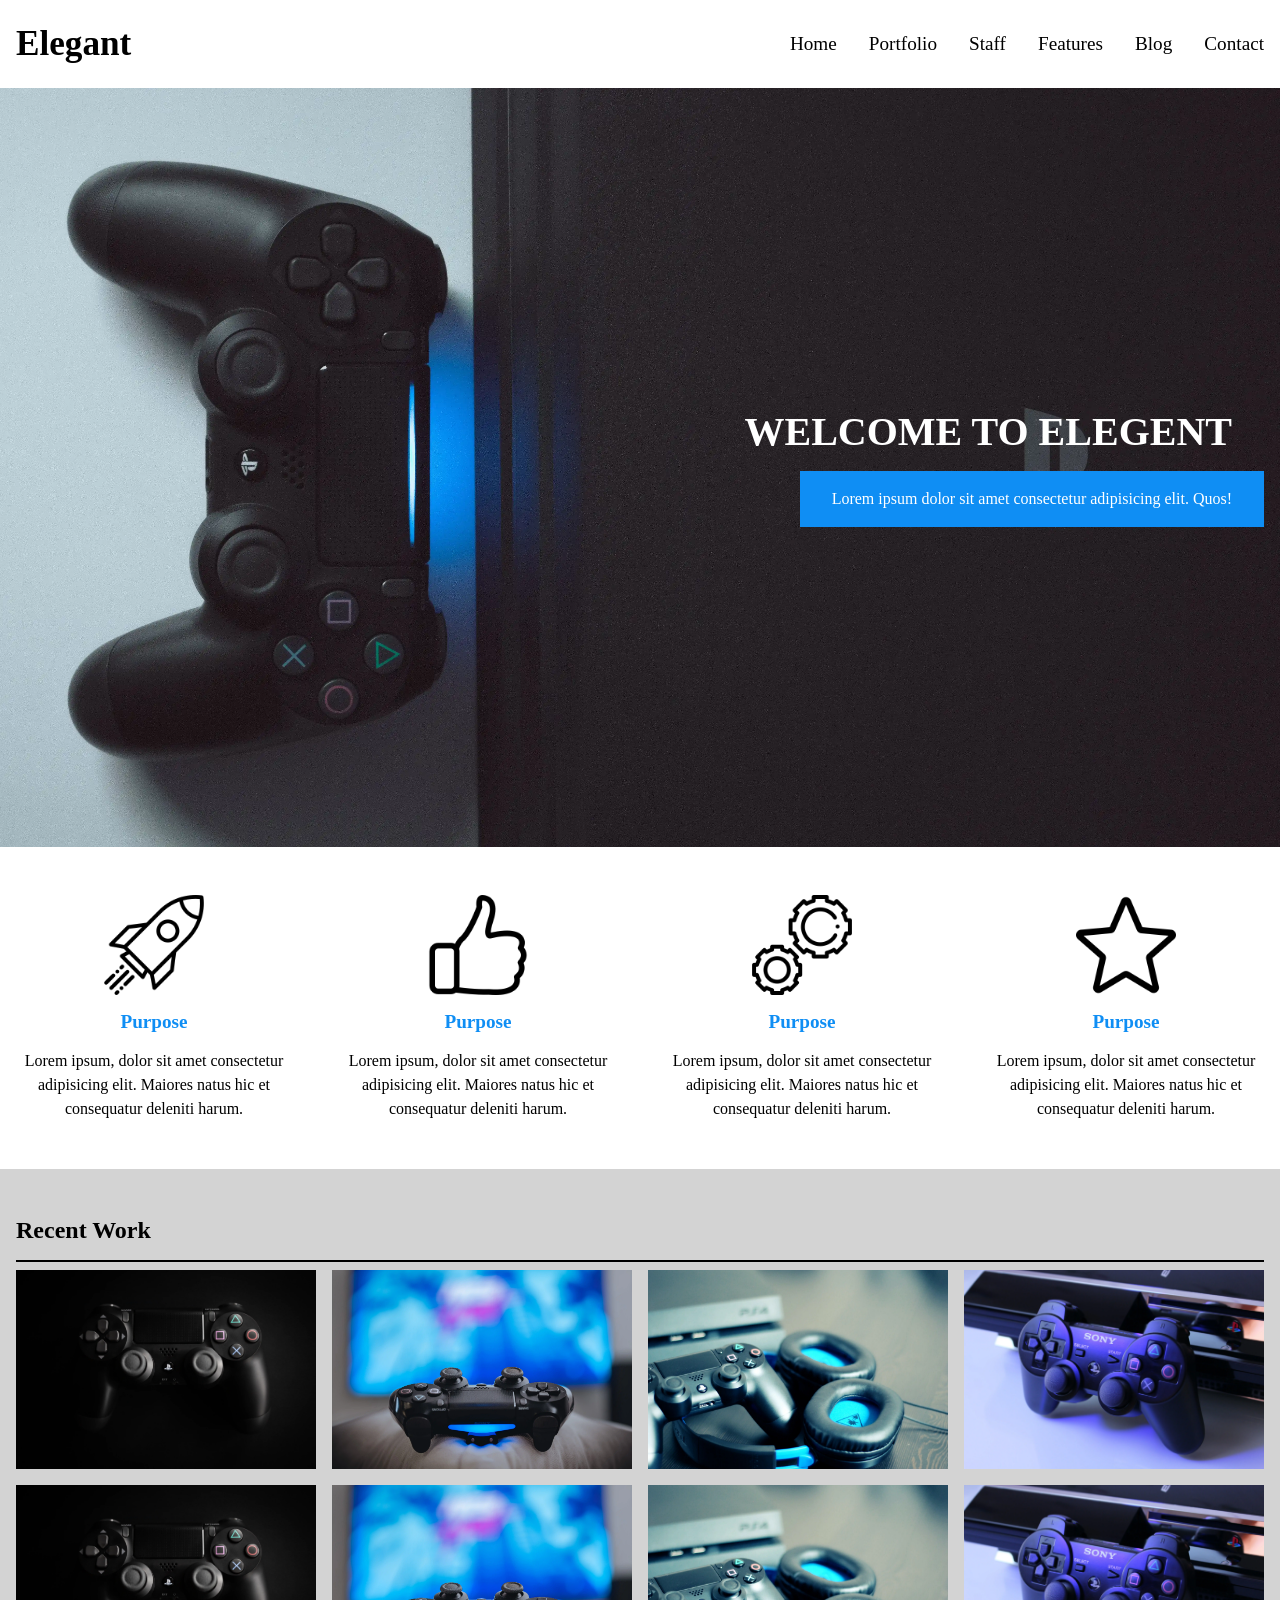
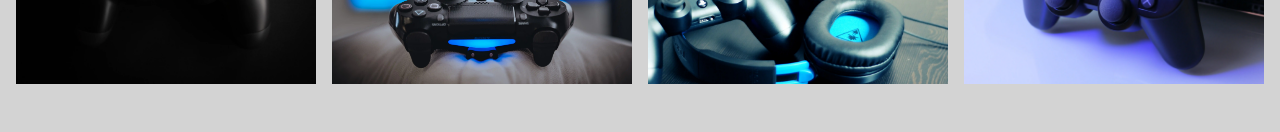
<file: Ejercicio-elegant/index.html>
<!doctype html>
<html lang="en">
  <head>
    <meta charset="UTF-8" />
    <meta name="viewport" content="width=device-width, initial-scale=1.0" />
    <link rel="stylesheet" href="style.css" />
    <title>Web Elegant</title>
  </head>
  <body>
    <!-- header -->
    <header class="web-header">
      <div class="container">
        <div class="flex">
          <span>Elegant</span>
          <nav>
            <a href="home">Home</a>
            <a href="portfolio">Portfolio</a>
            <a href="staff">Staff</a>
            <a href="Features">Features</a>
            <a href="blog">Blog</a>
            <a href="contact">Contact</a>
          </nav>
        </div>
      </div>
    </header>

    <!-- main -->
    <main>
      <section class="section-1">
        <div class="container">
          <article>
            <h1>WELCOME TO ELEGENT</h1>
            <p>
              Lorem ipsum dolor sit amet consectetur adipisicing elit. Quos!
            </p>
          </article>
        </div>
      </section>

      <section class="section-2">
        <div class="container">
          <div class="flex">
            <div class="child">
              <article>
                <img src="./images/cohete.webp" alt="" />
                <span>Purpose</span>
                <p>
                  Lorem ipsum, dolor sit amet consectetur adipisicing elit.
                  Maiores natus hic et consequatur deleniti harum.
                </p>
              </article>
            </div>
            <div class="child">
              <article>
                <img src="./images/like.webp" alt="" />
                <span>Purpose</span>
                <p>
                  Lorem ipsum, dolor sit amet consectetur adipisicing elit.
                  Maiores natus hic et consequatur deleniti harum.
                </p>
              </article>
            </div>
            <div class="child">
              <article>
                <img src="./images/engranajes.webp" alt="" />
                <span>Purpose</span>
                <p>
                  Lorem ipsum, dolor sit amet consectetur adipisicing elit.
                  Maiores natus hic et consequatur deleniti harum.
                </p>
              </article>
            </div>
            <div class="child">
              <article>
                <img src="./images/star.webp" alt="" />
                <span>Purpose</span>
                <p>
                  Lorem ipsum, dolor sit amet consectetur adipisicing elit.
                  Maiores natus hic et consequatur deleniti harum.
                </p>
              </article>
            </div>
          </div>
        </div>
      </section>

      <section class="section-3">
        <div class="container">
          <h2>Recent Work</h2>
          <div class="divider"></div>

          <div class="gallery">
            <div class="photo">
              <img src="./images/mando1.webp" alt="" />
            </div>
            <div class="photo">
              <img src="./images/mando2.webp" alt="" />
            </div>
            <div class="photo">
              <img src="./images/mando3.webp" alt="" />
            </div>
            <div class="photo">
              <img src="./images/mando4.webp" alt="" />
            </div>
            <div class="photo">
              <img src="./images/mando1.webp" alt="" />
            </div>
            <div class="photo">
              <img src="./images/mando2.webp" alt="" />
            </div>
            <div class="photo">
              <img src="./images/mando3.webp" alt="" />
            </div>
            <div class="photo">
              <img src="./images/mando4.webp" alt="" />
            </div>
          </div>
        </div>
      </section>
    </main>
  </body>
</html>
</file>
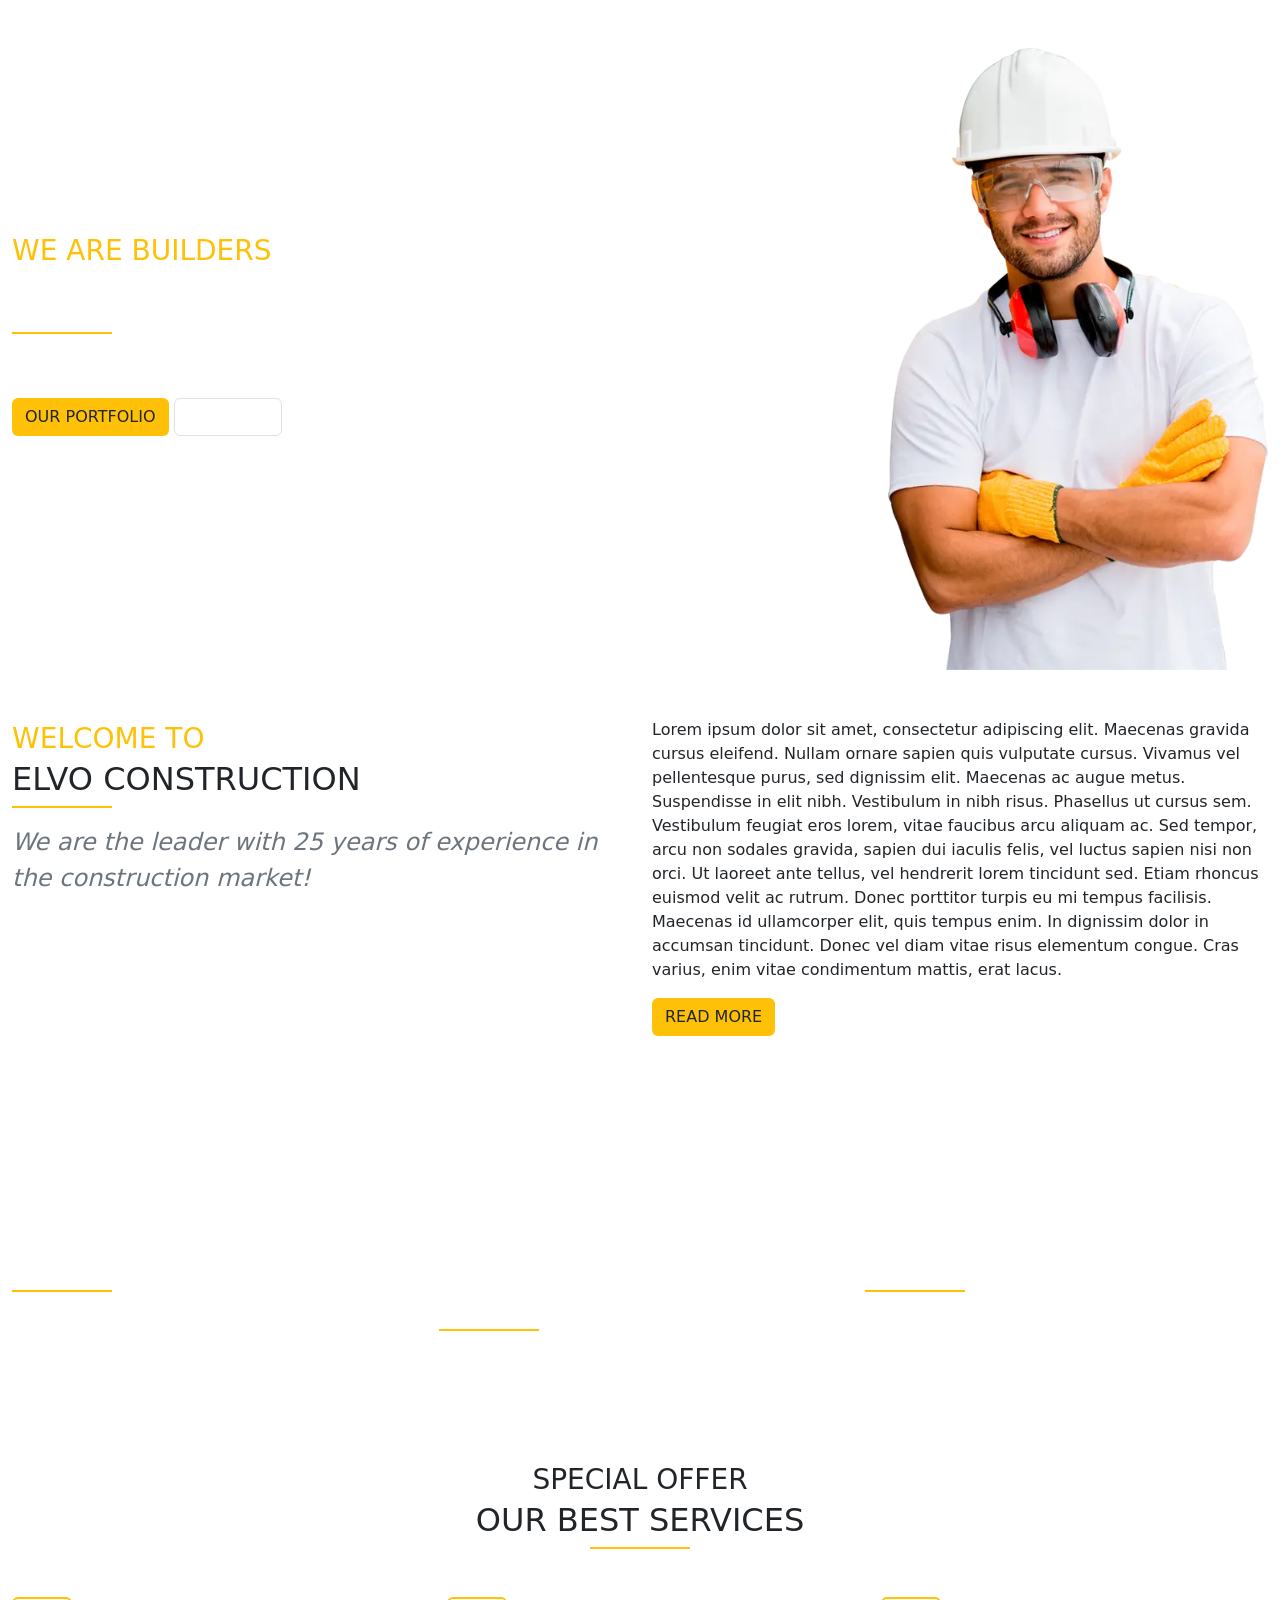
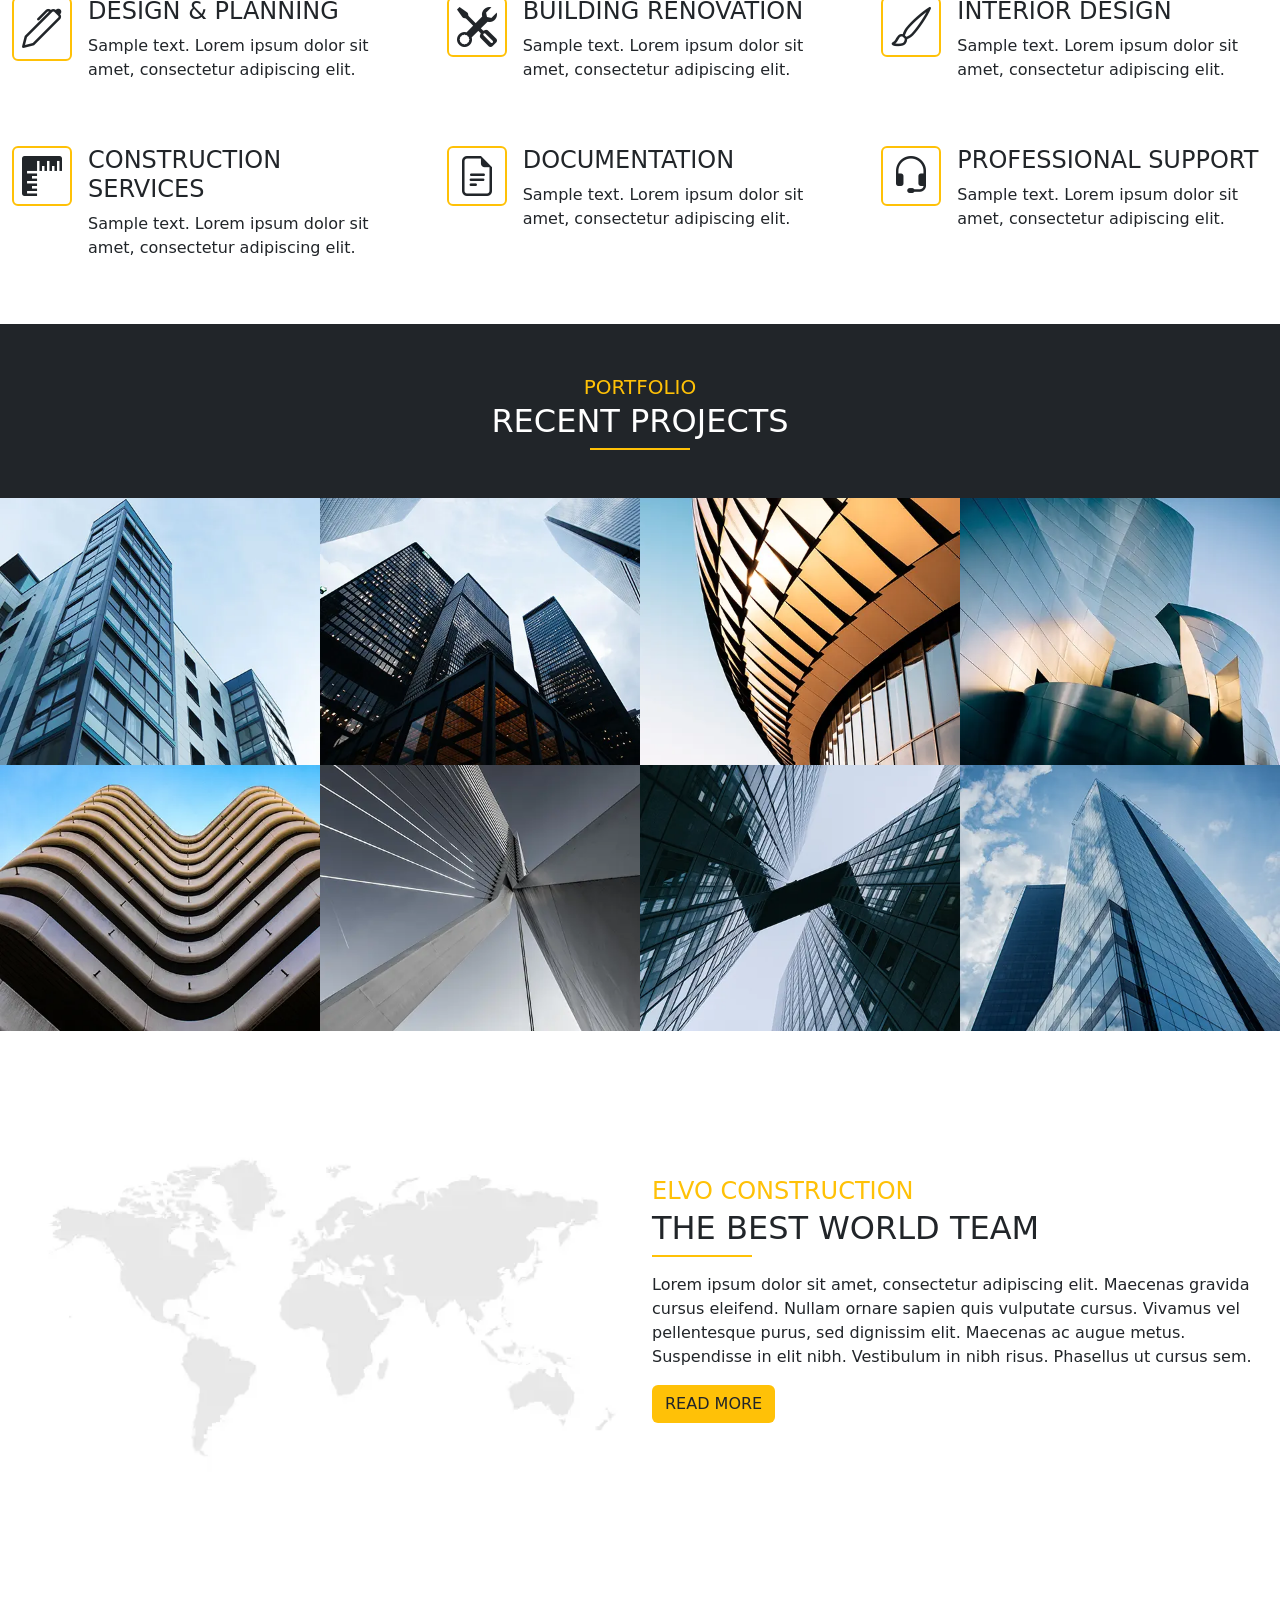
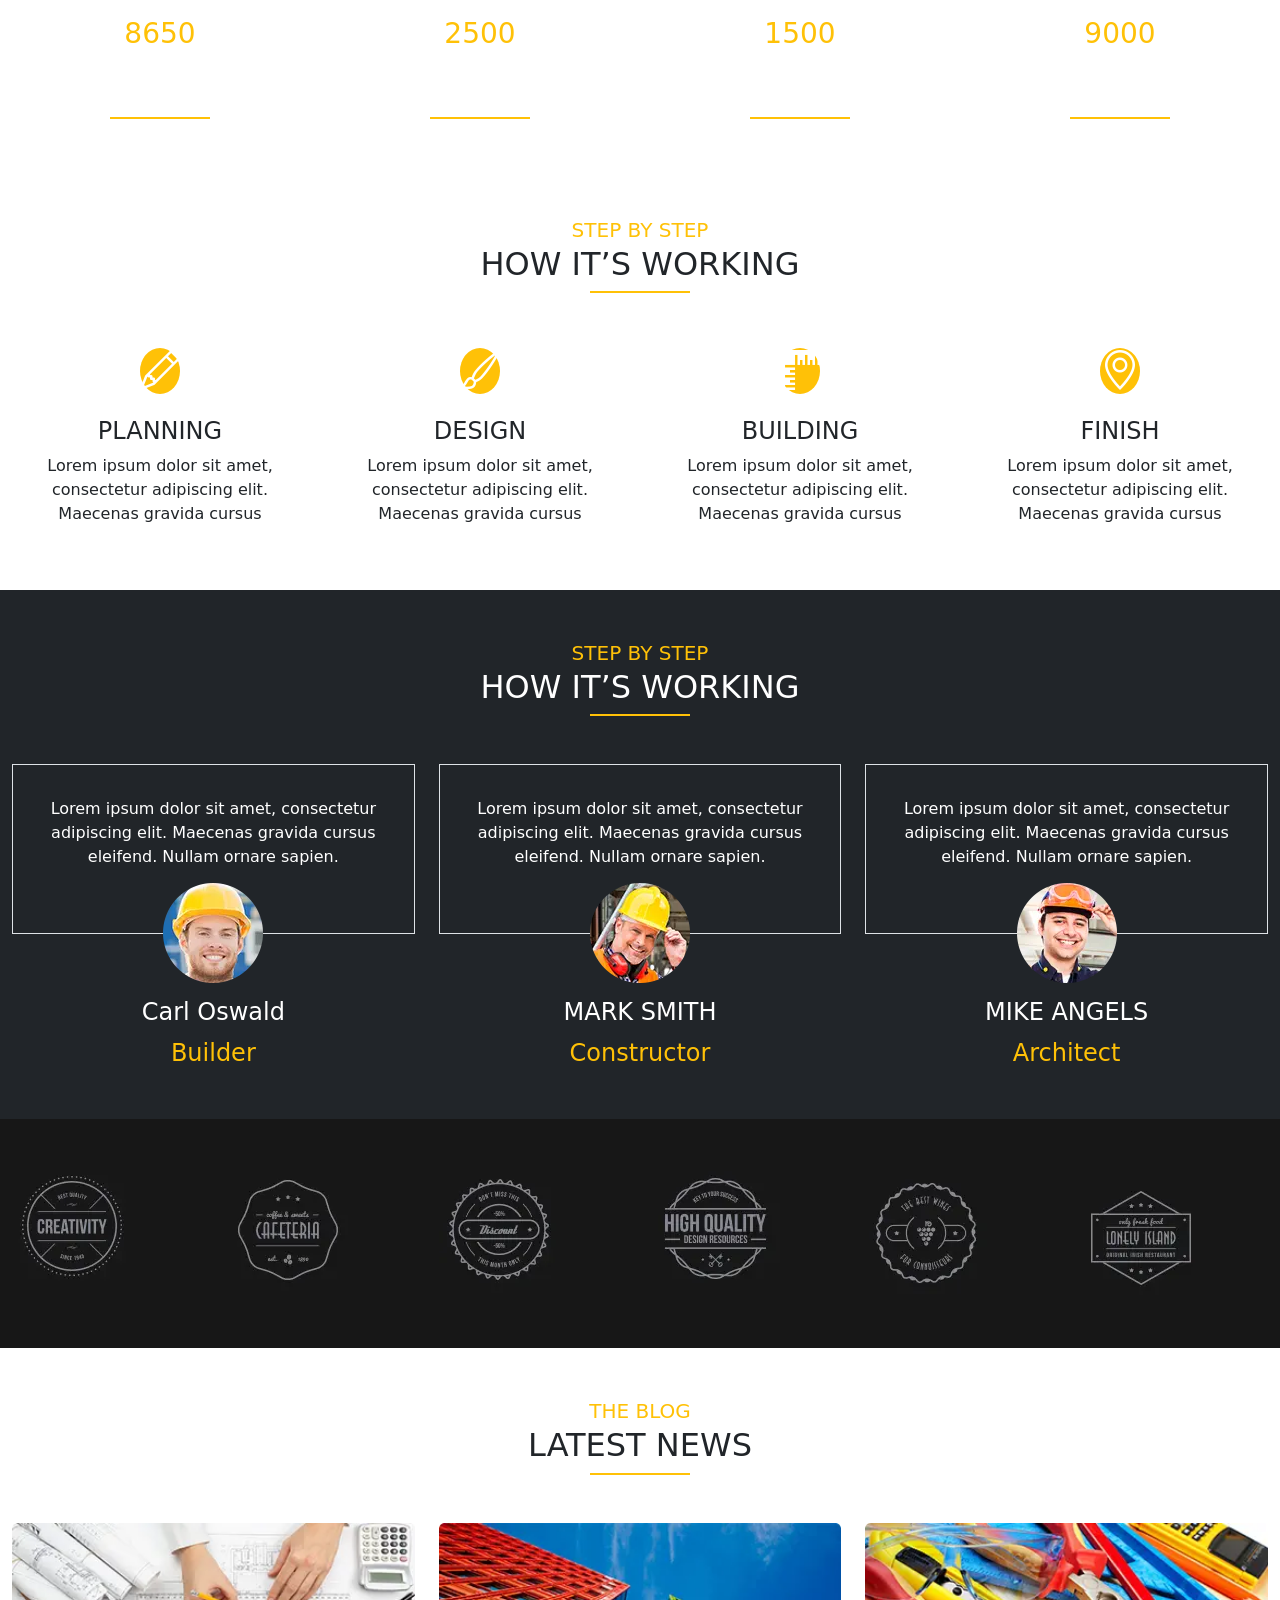
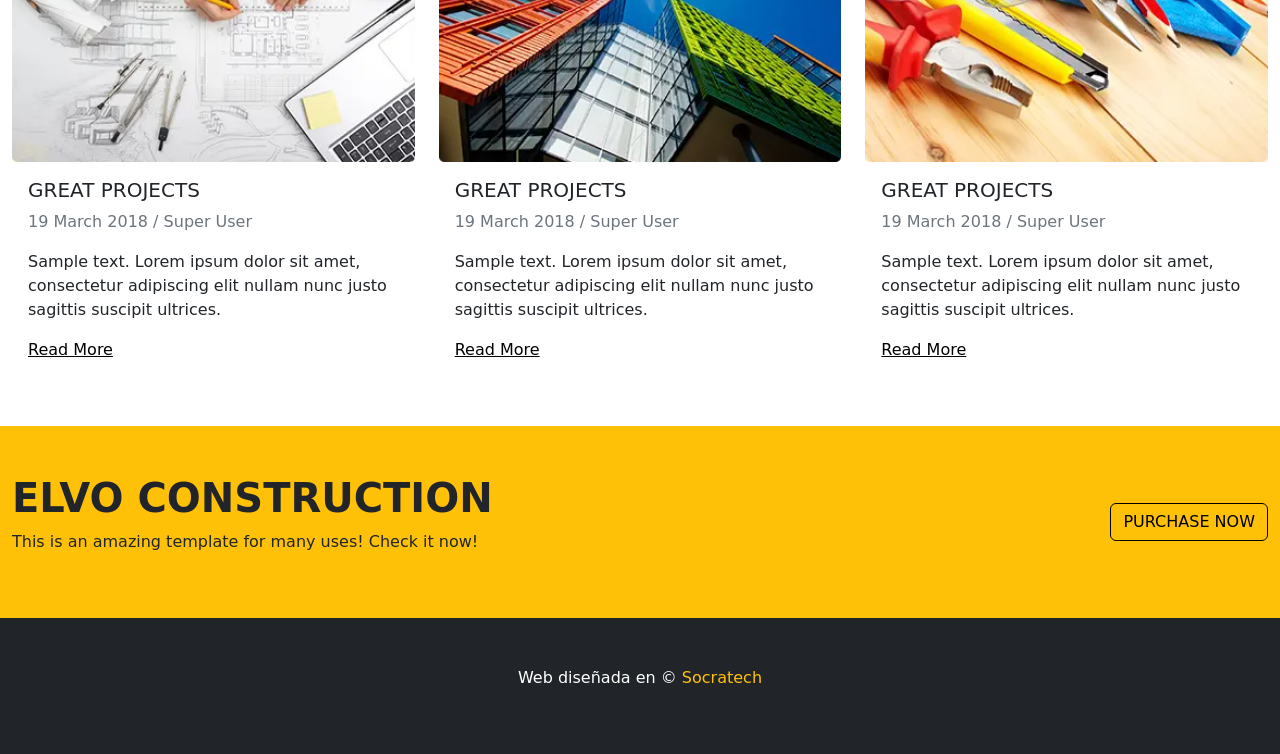
<file: Ejercicio-Industry/index.html>
<!doctype html>
<html lang="en">
  <head>
    <meta charset="utf-8" />
    <meta name="viewport" content="width=device-width, initial-scale=1" />
    <title>Web Industry</title>
    <link
      href="https://cdn.jsdelivr.net/npm/bootstrap@5.3.8/dist/css/bootstrap.min.css"
      rel="stylesheet"
      integrity="sha384-sRIl4kxILFvY47J16cr9ZwB07vP4J8+LH7qKQnuqkuIAvNWLzeN8tE5YBujZqJLB"
      crossorigin="anonymous"
    />
    <link
      rel="stylesheet"
      href="https://cdn.jsdelivr.net/npm/bootstrap-icons@1.13.1/font/bootstrap-icons.min.css"
    />
    <link rel="stylesheet" href="style.css" />
  </head>
  <body>
    <!-- Header -->
    <header class="web-header p-4 p-md-0">
      <div class="container-xxl">
        <div class="row">
          <article class="col-12 col-md-6 align-content-center text-white">
            <h3 class="text-warning">WE ARE BUILDERS</h3>
            <h1>WE WILL BUILD YOUR DREAM</h1>
            <div class="line border border-warning"></div>
            <p>
              Sample text. Lorem ipsum dolor sit amet, consectetur adipiscing
              elit nullam nunc justo sagittis suscipit ultrices.
            </p>
            <a href="%" class="btn bg-warning">OUR PORTFOLIO</a>
            <a href="%" class="btn border text-white">ABOUT US</a>
          </article>
          <article
            class="col-md-6 d-none d-md-flex align-items-end justify-content-end pt-5"
          >
            <img src="./images/person1.webp" alt="" />
          </article>
        </div>
      </div>
    </header>

    <!-- Main -->
    <main>
      <section class="section-1 py-5">
        <div class="container-xxl">
          <div class="row">
            <div class="col-12 col-md-6">
              <span class="fs-3 text-warning">WELCOME TO</span>
              <h2>ELVO CONSTRUCTION</h2>
              <div class="line border border-warning"></div>
              <p class="fs-4 pt-3 fst-italic text-secondary">
                We are the leader with 25 years of experience in the
                construction market!
              </p>
            </div>
            <div class="col-12 col-md-6">
              <p>
                Lorem ipsum dolor sit amet, consectetur adipiscing elit.
                Maecenas gravida cursus eleifend. Nullam ornare sapien quis
                vulputate cursus. Vivamus vel pellentesque purus, sed dignissim
                elit. Maecenas ac augue metus. Suspendisse in elit nibh.
                Vestibulum in nibh risus. Phasellus ut cursus sem. Vestibulum
                feugiat eros lorem, vitae faucibus arcu aliquam ac. Sed tempor,
                arcu non sodales gravida, sapien dui iaculis felis, vel luctus
                sapien nisi non orci. Ut laoreet ante tellus, vel hendrerit
                lorem tincidunt sed. Etiam rhoncus euismod velit ac rutrum.
                Donec porttitor turpis eu mi tempus facilisis. Maecenas id
                ullamcorper elit, quis tempus enim. In dignissim dolor in
                accumsan tincidunt. Donec vel diam vitae risus elementum congue.
                Cras varius, enim vitae condimentum mattis, erat lacus.
              </p>
              <a href="%" class="btn bg-warning">READ MORE</a>
            </div>
          </div>
        </div>
      </section>
      <section class="section-2 text-white">
        <div class="container-fluid">
          <div class="row">
            <div class="col bg-1">
              <h2>DESIGN & BUILDING</h2>
              <div class="line border border-warning"></div>
              <p class="mb-0 pt-3">
                Sample text. Lorem ipsum dolor sit amet, consectetur adipiscing
                elit nullam nunc
              </p>
            </div>
            <div class="col bg-2">
              <h2>CONSTRUCTION RENOVATION</h2>
              <div class="line border border-warning"></div>
              <p class="mb-0 p-3">
                Sample text. Lorem ipsum dolor sit amet, consectetur adipiscing
                elit nullam nunc
              </p>
            </div>
            <div class="col bg-3">
              <h2>FINISHING INTERIORS</h2>
              <div class="line border border-warning"></div>
              <p class="mb-0 pt-3">
                Sample text. Lorem ipsum dolor sit amet, consectetur adipiscing
                elit nullam nunc
              </p>
            </div>
          </div>
        </div>
      </section>
      <section class="section-3 py-5">
        <div class="container-xxl">
          <article class="text-center mb-5 justify-content-center">
            <span class="fs-3">SPECIAL OFFER</span>
            <h2 class="fs-2">OUR BEST SERVICES</h2>
            <div class="line border border-warning mx-auto"></div>
          </article>
          <div class="row gy-4 gy-lg-5 gx-xl-5">
            <div class="col-12 col-sm-6 col-xl-4">
              <article
                class="d-flex flex-column flex-lg-row align-items-center align-items-lg-start column-gap-lg-3"
              >
                <div class="border border-2 border-warning rounded fs-1">
                  <i
                    class="bi bi-pen justify-content-center align-items-center p-2"
                  ></i>
                </div>
                <div class="text-center text-lg-start">
                  <h4>DESIGN &amp; PLANNING</h4>
                  <p>
                    Sample text. Lorem ipsum dolor sit amet, consectetur
                    adipiscing elit.
                  </p>
                </div>
              </article>
            </div>
            <div class="col-12 col-sm-6 col-xl-4">
              <article
                class="d-flex flex-column flex-lg-row align-items-center align-items-lg-start column-gap-lg-3"
              >
                <div class="border border-2 border-warning rounded fs-1">
                  <i
                    class="bi bi-tools d-flex justify-content-center align-items-center p-2"
                  ></i>
                </div>
                <div class="text-center text-lg-start">
                  <h4>BUILDING RENOVATION</h4>
                  <p>
                    Sample text. Lorem ipsum dolor sit amet, consectetur
                    adipiscing elit.
                  </p>
                </div>
              </article>
            </div>
            <div class="col-12 col-sm-6 col-xl-4">
              <article
                class="d-flex flex-column flex-lg-row align-items-center align-items-lg-start column-gap-lg-3"
              >
                <div class="border border-2 border-warning rounded fs-1">
                  <i
                    class="bi bi-brush d-flex justify-content-center align-items-center p-2"
                  ></i>
                </div>
                <div class="text-center text-lg-start">
                  <h4>INTERIOR DESIGN</h4>
                  <p>
                    Sample text. Lorem ipsum dolor sit amet, consectetur
                    adipiscing elit.
                  </p>
                </div>
              </article>
            </div>
            <div class="col-12 col-sm-6 col-xl-4">
              <article
                class="d-flex flex-column flex-lg-row align-items-center align-items-lg-start column-gap-lg-3"
              >
                <div class="border border-2 border-warning rounded fs-1">
                  <i
                    class="bi bi-rulers d-flex justify-content-center align-items-center p-2"
                  ></i>
                </div>
                <div class="text-center text-lg-start">
                  <h4>CONSTRUCTION SERVICES</h4>
                  <p>
                    Sample text. Lorem ipsum dolor sit amet, consectetur
                    adipiscing elit.
                  </p>
                </div>
              </article>
            </div>
            <div class="col-12 col-sm-6 col-xl-4">
              <article
                class="d-flex flex-column flex-lg-row align-items-center align-items-lg-start column-gap-lg-3"
              >
                <div class="border border-2 border-warning rounded fs-1">
                  <i
                    class="bi bi-file-earmark-text d-flex justify-content-center align-items-center p-2"
                  ></i>
                </div>
                <div class="text-center text-lg-start">
                  <h4>DOCUMENTATION</h4>
                  <p>
                    Sample text. Lorem ipsum dolor sit amet, consectetur
                    adipiscing elit.
                  </p>
                </div>
              </article>
            </div>
            <div class="col-12 col-sm-6 col-xl-4">
              <article
                class="d-flex flex-column flex-lg-row align-items-center align-items-lg-start column-gap-lg-3"
              >
                <div class="border border-2 border-warning rounded fs-1">
                  <i
                    class="bi bi-headset d-flex justify-content-center align-items-center p-2"
                  ></i>
                </div>
                <div class="text-center text-lg-start">
                  <h4>PROFESSIONAL SUPPORT</h4>
                  <p>
                    Sample text. Lorem ipsum dolor sit amet, consectetur
                    adipiscing elit.
                  </p>
                </div>
              </article>
            </div>
          </div>
        </div>
      </section>
      <section class="section-4 text-center bg-dark text-white pt-5">
        <div class="container-fluid p-0">
          <span class="text-warning fs-5">PORTFOLIO</span>
          <h2>RECENT PROJECTS</h2>
          <div class="line border border-warning mb-5 mx-auto"></div>
          <div class="row g-0">
            <div class="col-12 col-sm-6 col-lg-3 p-0">
              <img src="./images/background5.webp" alt="" class="w-100" />
            </div>
            <div class="col-12 col-sm-6 col-lg-3 p-0">
              <img src="./images/background6.webp" alt="" class="w-100" />
            </div>
            <div class="col-12 col-sm-6 col-lg-3 p-0">
              <img src="./images/background7.webp" alt="" class="w-100" />
            </div>
            <div class="col-12 col-sm-6 col-lg-3 p-0">
              <img src="./images/background8.webp" alt="" class="w-100" />
            </div>
            <div class="col-12 col-sm-6 col-lg-3 p-0">
              <img src="./images/background9.webp" alt="" class="w-100" />
            </div>
            <div class="col-12 col-sm-6 col-lg-3 p-0">
              <img src="./images/background10.webp" alt="" class="w-100" />
            </div>
            <div class="col-12 col-sm-6 col-lg-3 p-0">
              <img src="./images/background11.webp" alt="" class="w-100" />
            </div>
            <div class="col-12 col-sm-6 col-lg-3 p-0">
              <img src="./images/background12.webp" alt="" class="w-100" />
            </div>
          </div>
        </div>
      </section>
      <section class="section-5 py-5">
        <div class="container-xxl">
          <div class="row">
            <div class="col-12 col-md-6">
              <img src="./images/mapa.webp" alt="" class="w-100" />
            </div>
            <div class="col-12 col-md-6 align-content-center">
              <span class="text-warning fs-4">ELVO CONSTRUCTION</span>
              <h2 class="fs-2">THE BEST WORLD TEAM</h2>
              <div class="line border border-warning"></div>
              <p class="mt-3">
                Lorem ipsum dolor sit amet, consectetur adipiscing elit.
                Maecenas gravida cursus eleifend. Nullam ornare sapien quis
                vulputate cursus. Vivamus vel pellentesque purus, sed dignissim
                elit. Maecenas ac augue metus. Suspendisse in elit nibh.
                Vestibulum in nibh risus. Phasellus ut cursus sem.
              </p>
              <a href="%" class="btn bg-warning">READ MORE</a>
            </div>
          </div>
        </div>
      </section>
      <section class="section-6 text-center text-white">
        <div class="container-xxl">
          <div class="row">
            <div class="col-12 col-sm-6 col-lg-3 pt-5">
              <span class="text-warning fs-3">8650</span>
              <p class="pt-3 fs-5">Satisfied Customers</p>
              <div class="line border border-warning mb-5 mx-auto"></div>
            </div>
            <div class="col-12 col-sm-6 col-lg-3 pt-5">
              <span class="text-warning fs-3">2500</span>
              <p class="pt-3 fs-5">Completed Projects</p>
              <div class="line border border-warning mb-5 mx-auto"></div>
            </div>
            <div class="col-12 col-sm-6 col-lg-3 pt-5">
              <span class="text-warning fs-3">1500</span>
              <p class="pt-3 fs-5">Signed Contracts</p>
              <div class="line border border-warning mb-5 mx-auto"></div>
            </div>
            <div class="col-12 col-sm-6 col-lg-3 pt-5">
              <span class="text-warning fs-3">9000</span>
              <p class="pt-3 fs-5">Likes in Social Media</p>
              <div class="line border border-warning mb-5 mx-auto"></div>
            </div>
          </div>
        </div>
      </section>
      <section class="section-7 text-center py-5">
        <div class="container-xxl">
          <span class="text-warning fs-5">STEP BY STEP</span>
          <h2>HOW IT’S WORKING</h2>
          <div class="line border border-warning mb-5 mx-auto"></div>
          <div class="row">
            <div class="col-12 col-sm-6 col-xl-3">
              <div class="icon fs-1 mb-3">
                <i
                  class="text-white bi bi-pencil bg-warning rounded-circle"
                ></i>
              </div>
              <h4>PLANNING</h4>
              <p>
                Lorem ipsum dolor sit amet, consectetur adipiscing elit.
                Maecenas gravida cursus
              </p>
            </div>
            <div class="col-12 col-sm-6 col-xl-3">
              <div class="icon fs-1 mb-3">
                <i class="text-white bi bi-brush bg-warning rounded-circle"></i>
              </div>
              <h4>DESIGN</h4>
              <p>
                Lorem ipsum dolor sit amet, consectetur adipiscing elit.
                Maecenas gravida cursus
              </p>
            </div>
            <div class="col-12 col-sm-6 col-xl-3">
              <div class="icon fs-1 mb-3">
                <i
                  class="text-white bi bi-rulers bg-warning rounded-circle"
                ></i>
              </div>
              <h4>BUILDING</h4>
              <p>
                Lorem ipsum dolor sit amet, consectetur adipiscing elit.
                Maecenas gravida cursus
              </p>
            </div>
            <div class="col-12 col-sm-6 col-xl-3">
              <div class="icon fs-1 mb-3">
                <i
                  class="text-white bi bi-geo-alt bg-warning rounded-circle"
                ></i>
              </div>
              <h4>FINISH</h4>
              <p>
                Lorem ipsum dolor sit amet, consectetur adipiscing elit.
                Maecenas gravida cursus
              </p>
            </div>
          </div>
        </div>
      </section>
      <section class="section-8 bg-dark py-5 text-center text-white">
        <div class="container-xxl">
          <span class="text-warning fs-5">STEP BY STEP</span>
          <h2>HOW IT’S WORKING</h2>
          <div class="line border border-warning mb-5 mx-auto"></div>
          <div class="row">
            <div class="col-12 col-sm-6 col-xl-4">
              <p class="border position-relative">
                Lorem ipsum dolor sit amet, consectetur adipiscing elit.
                Maecenas gravida cursus eleifend. Nullam ornare sapien.
                <span
                  class="position-absolute top-100 start-50 translate-middle"
                >
                  <img src="./images/person3.webp" alt="" class="" />
                </span>
              </p>

              <h4 class="mt-5 pt-3">Carl Oswald</h4>
              <span class="text-warning fs-4">Builder</span>
            </div>
            <div class="col-12 col-sm-6 col-xl-4">
              <p class="border position-relative">
                Lorem ipsum dolor sit amet, consectetur adipiscing elit.
                Maecenas gravida cursus eleifend. Nullam ornare sapien.
                <span
                  class="position-absolute top-100 start-50 translate-middle"
                >
                  <img src="./images/person4.webp" alt="" class="" />
                </span>
              </p>

              <h4 class="mt-5 pt-3">MARK SMITH</h4>
              <span class="text-warning fs-4">Constructor</span>
            </div>
            <div class="col-12 col-sm-6 col-xl-4">
              <p class="border position-relative">
                Lorem ipsum dolor sit amet, consectetur adipiscing elit.
                Maecenas gravida cursus eleifend. Nullam ornare sapien.
                <span
                  class="position-absolute top-100 start-50 translate-middle"
                >
                  <img src="./images/person2.webp" alt="" class="" />
                </span>
              </p>

              <h4 class="mt-5 pt-3">MIKE ANGELS</h4>
              <span class="text-warning fs-4">Architect</span>
            </div>
          </div>
        </div>
      </section>
      <section class="section-9 py-5">
        <div class="container-xxl">
          <div class="row">
            <div class="col"><img src="./images/logo1.webp" alt="" /></div>
            <div class="col"><img src="./images/logo2.webp" alt="" /></div>
            <div class="col"><img src="./images/logo3.webp" alt="" /></div>
            <div class="col"><img src="./images/logo4.webp" alt="" /></div>
            <div class="col"><img src="./images/logo5.webp" alt="" /></div>
            <div class="col"><img src="./images/logo6.webp" alt="" /></div>
          </div>
        </div>
      </section>
      <section class="section-10 py-5">
        <div class="container-xxl">
          <div class="text-center">
            <span class="text-warning fs-5">THE BLOG </span>
            <h2>LATEST NEWS</h2>
          </div>
          <div class="line border border-warning mb-5 mx-auto"></div>
          <div class="row g-4">
            <div class="col-12 col-sm-6 col-xl-4">
              <div
                class="card w-100 object-fit-cover border-0"
                style="width: 18rem"
              >
                <img
                  src="./images/background14.webp"
                  class="card-img-top"
                  alt="..."
                />
                <div class="card-body">
                  <h5 class="card-title">GREAT PROJECTS</h5>
                  <p class="card-text text-secondary">
                    19 March 2018 / Super User
                  </p>
                  <p class="card-text">
                    Sample text. Lorem ipsum dolor sit amet, consectetur
                    adipiscing elit nullam nunc justo sagittis suscipit
                    ultrices.
                  </p>
                  <a href="#" class="text-black">Read More</a>
                </div>
              </div>
            </div>
            <div class="col-12 col-sm-6 col-xl-4">
              <div
                class="card w-100 object-fit-cover border-0"
                style="width: 18rem"
              >
                <img
                  src="./images/background15.webp"
                  class="card-img-top"
                  alt="..."
                />
                <div class="card-body">
                  <h5 class="card-title">GREAT PROJECTS</h5>
                  <p class="card-text text-secondary">
                    19 March 2018 / Super User
                  </p>
                  <p class="card-text">
                    Sample text. Lorem ipsum dolor sit amet, consectetur
                    adipiscing elit nullam nunc justo sagittis suscipit
                    ultrices.
                  </p>
                  <a href="#" class="text-black">Read More</a>
                </div>
              </div>
            </div>
            <div class="col-12 col-sm-6 col-xl-4">
              <div
                class="card w-100 object-fit-cover border-0"
                style="width: 18rem"
              >
                <img
                  src="./images/background16.webp"
                  class="card-img-top"
                  alt="..."
                />
                <div class="card-body">
                  <h5 class="card-title">GREAT PROJECTS</h5>
                  <p class="card-text text-secondary">
                    19 March 2018 / Super User
                  </p>
                  <p class="card-text">
                    Sample text. Lorem ipsum dolor sit amet, consectetur
                    adipiscing elit nullam nunc justo sagittis suscipit
                    ultrices.
                  </p>
                  <a href="#" class="text-black">Read More</a>
                </div>
              </div>
            </div>
          </div>
        </div>
      </section>
      <section class="section-11 py-5 bg-warning">
        <div class="container-xxl">
          <div class="row">
            <div class="col-12 col-md-6">
              <h2 class="fw-bold fs-1">ELVO CONSTRUCTION</h2>
              <p>This is an amazing template for many uses! Check it now!</p>
            </div>
            <div
              class="col-12 col-md-6 d-md-flex align-items-md-center justify-content-md-end"
            >
              <a href="%" class="btn border border-black text-black"
                >PURCHASE NOW</a
              >
            </div>
          </div>
        </div>
      </section>
    </main>
    <!-- Footer -->
    <footer>
      <div class="py-5 container-fluid bg-dark text-center">
        <p class="text-white">
          Web diseñada en &copy; <span class="text-warning">Socratech</span>
        </p>
      </div>
    </footer>
    <script
      src="https://cdn.jsdelivr.net/npm/bootstrap@5.3.8/dist/js/bootstrap.bundle.min.js"
      integrity="sha384-FKyoEForCGlyvwx9Hj09JcYn3nv7wiPVlz7YYwJrWVcXK/BmnVDxM+D2scQbITxI"
      crossorigin="anonymous"
    ></script>
  </body>
</html>
</file>
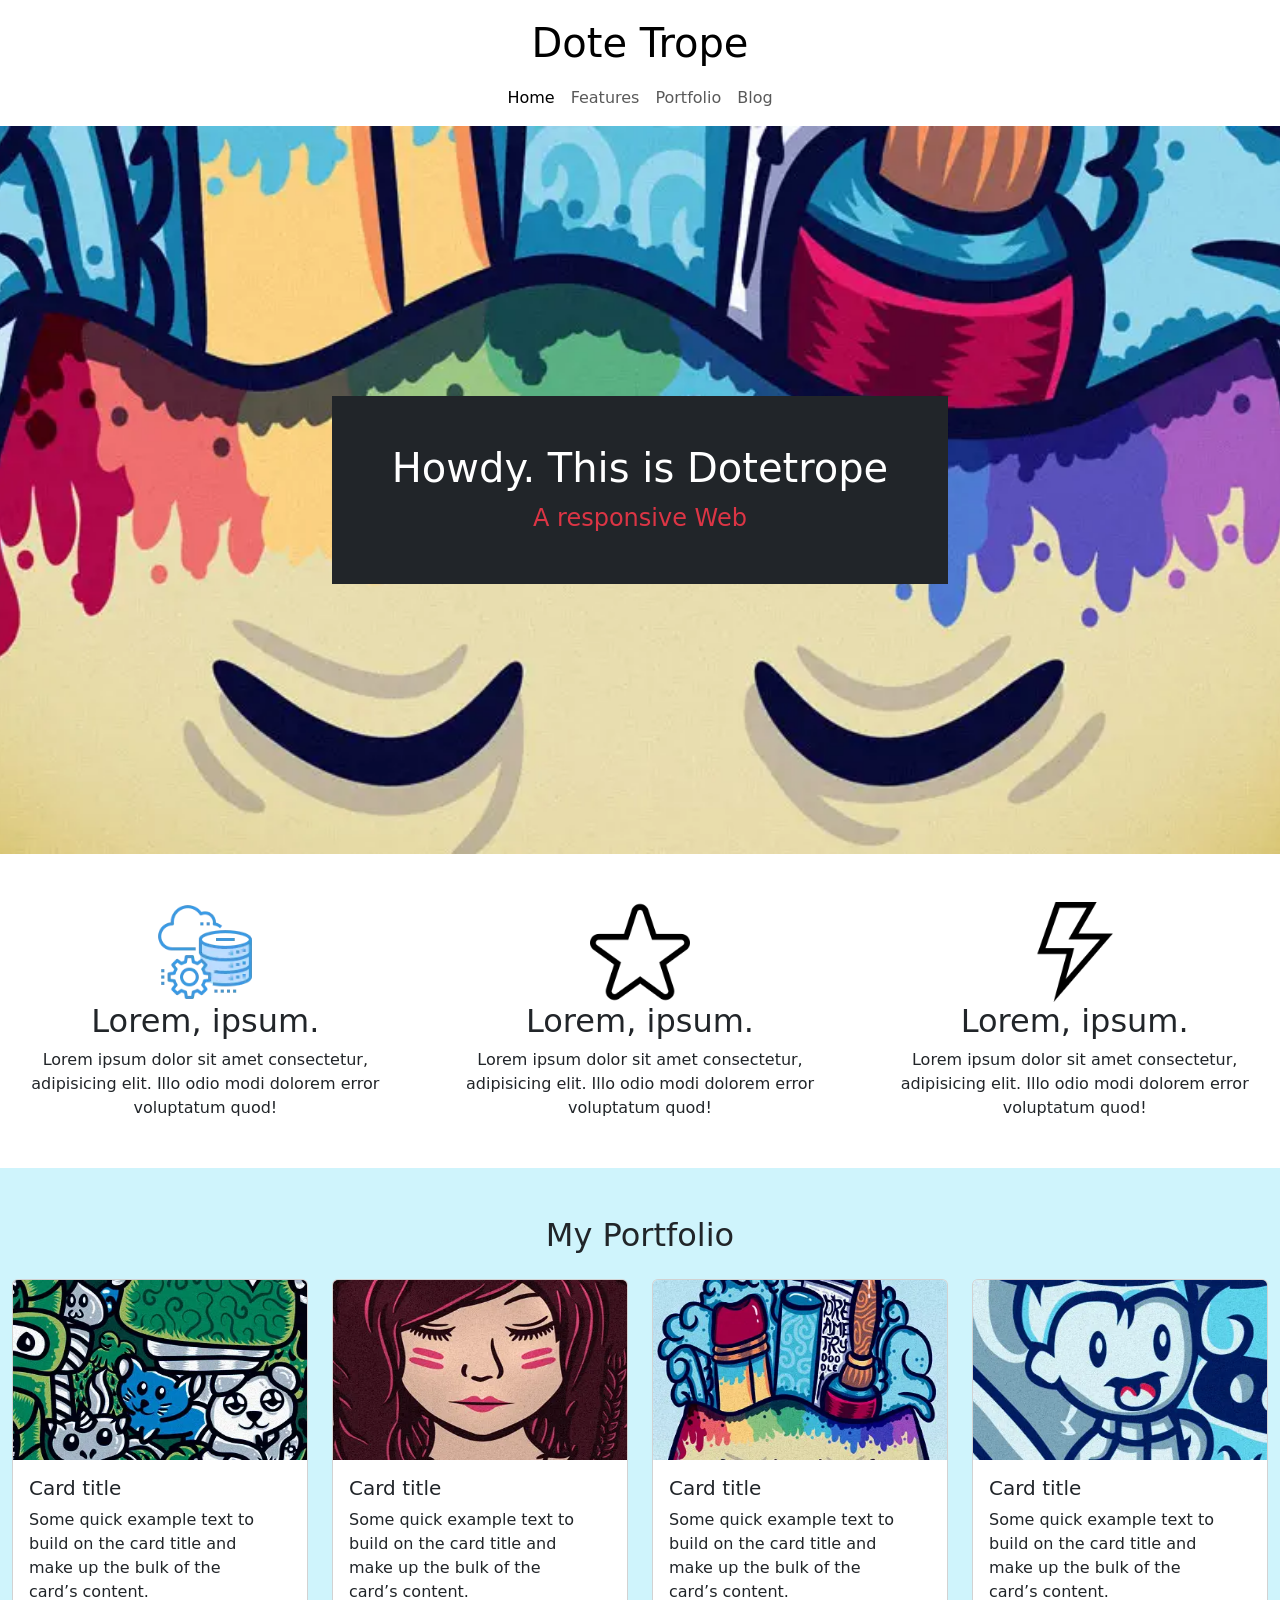
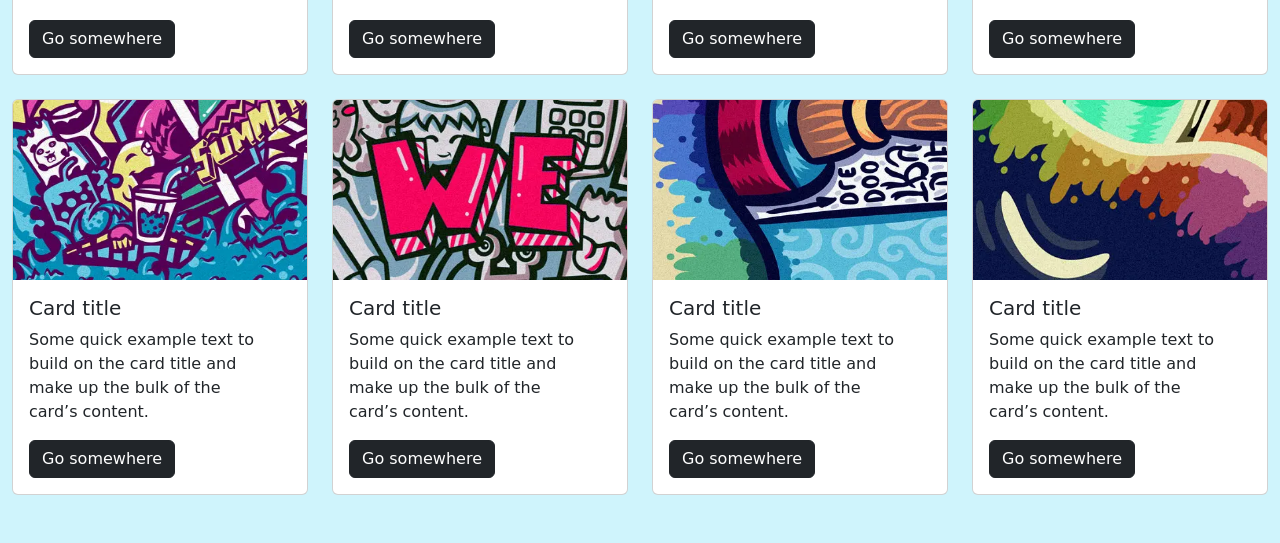
<file: Ejercicio-Paint/index.html>
<!doctype html>
<html lang="en">
  <head>
    <meta charset="utf-8" />
    <meta name="viewport" content="width=device-width, initial-scale=1" />
    <title>Web Paint</title>
    <link
      href="https://cdn.jsdelivr.net/npm/bootstrap@5.3.8/dist/css/bootstrap.min.css"
      rel="stylesheet"
      integrity="sha384-sRIl4kxILFvY47J16cr9ZwB07vP4J8+LH7qKQnuqkuIAvNWLzeN8tE5YBujZqJLB"
      crossorigin="anonymous"
    />
    <link rel="stylesheet" href="style.css" />
  </head>
  <body>
    <!-- header -->
    <header>
      <nav class="navbar navbar-expand-xl">
        <div class="container-xxl flex-column">
          <a class="navbar-brand me-0 fs-1" href="#">Dote Trope</a>
          <button
            class="navbar-toggler"
            type="button"
            data-bs-toggle="collapse"
            data-bs-target="#navbarNav"
            aria-controls="navbarNav"
            aria-expanded="false"
            aria-label="Toggle navigation"
          >
            <span class="navbar-toggler-icon"></span>
          </button>
          <div class="collapse navbar-collapse" id="navbarNav">
            <ul class="navbar-nav text-center">
              <li class="nav-item">
                <a class="nav-link active" aria-current="page" href="#">Home</a>
              </li>
              <li class="nav-item">
                <a class="nav-link" href="#">Features</a>
              </li>
              <li class="nav-item">
                <a class="nav-link" href="#">Portfolio</a>
              </li>
              <li class="nav-item">
                <a class="nav-link" href="#">Blog</a>
              </li>
            </ul>
          </div>
        </div>
      </nav>
    </header>

    <!-- main -->
    <main>
      <section class="section-1">
        <div class="container-xxl">
          <div class="row justify-content-center">
            <div class="col-10 col-md-8 col-xl-6">
              <article class="bg-dark text-center p-5">
                <h1 class="text-white">Howdy. This is Dotetrope</h1>
                <p class="text-danger fs-4 mb-0">A responsive Web</p>
              </article>
            </div>
          </div>
        </div>
      </section>

      <section class="section-2 py-5 text-center overflow-x-hidden">
        <div class="container-xxl">
          <div class="row justify-content-center g-5">
            <div class="col">
              <article>
                <img src="./images/config.webp" alt="" />
                <h2>Lorem, ipsum.</h2>
                <p class="mb-0">
                  Lorem ipsum dolor sit amet consectetur, adipisicing elit. Illo
                  odio modi dolorem error voluptatum quod!
                </p>
              </article>
            </div>
            <div class="col">
              <article>
                <img src="./images/favorito.webp" alt="" />
                <h2>Lorem, ipsum.</h2>
                <p class="mb-0">
                  Lorem ipsum dolor sit amet consectetur, adipisicing elit. Illo
                  odio modi dolorem error voluptatum quod!
                </p>
              </article>
            </div>
            <div class="col">
              <article>
                <img src="./images/trueno.webp" alt="" />
                <h2>Lorem, ipsum.</h2>
                <p class="mb-0">
                  Lorem ipsum dolor sit amet consectetur, adipisicing elit. Illo
                  odio modi dolorem error voluptatum quod!
                </p>
              </article>
            </div>
          </div>
        </div>
      </section>

      <section class="section-3 py-5 bg-info-subtle">
        <div class="container-xxl">
          <h2 class="text-center mb-4">My Portfolio</h2>

          <div class="row row-cols-1 row-cols-sm-2 row-cols-lg-4 g-4">
            <div class="col">
              <article class="card">
                <img src="./images/pic02.webp" class="card-img-top" alt="..." />
                <div class="card-body">
                  <h3 class="card-title fs-5">Card title</h3>
                  <p class="card-text">
                    Some quick example text to build on the card title and make
                    up the bulk of the card’s content.
                  </p>
                  <a href="#" class="btn btn-dark">Go somewhere</a>
                </div>
              </article>
            </div>
            <div class="col">
              <article class="card">
                <img src="./images/pic03.webp" class="card-img-top" alt="..." />
                <div class="card-body">
                  <h3 class="card-title fs-5">Card title</h3>
                  <p class="card-text">
                    Some quick example text to build on the card title and make
                    up the bulk of the card’s content.
                  </p>
                  <a href="#" class="btn btn-dark">Go somewhere</a>
                </div>
              </article>
            </div>
            <div class="col">
              <article class="card">
                <img src="./images/pic04.webp" class="card-img-top" alt="..." />
                <div class="card-body">
                  <h3 class="card-title fs-5">Card title</h3>
                  <p class="card-text">
                    Some quick example text to build on the card title and make
                    up the bulk of the card’s content.
                  </p>
                  <a href="#" class="btn btn-dark">Go somewhere</a>
                </div>
              </article>
            </div>
            <div class="col">
              <article class="card">
                <img src="./images/pic05.webp" class="card-img-top" alt="..." />
                <div class="card-body">
                  <h3 class="card-title fs-5">Card title</h3>
                  <p class="card-text">
                    Some quick example text to build on the card title and make
                    up the bulk of the card’s content.
                  </p>
                  <a href="#" class="btn btn-dark">Go somewhere</a>
                </div>
              </article>
            </div>
            <div class="col">
              <article class="card">
                <img src="./images/pic06.webp" class="card-img-top" alt="..." />
                <div class="card-body">
                  <h3 class="card-title fs-5">Card title</h3>
                  <p class="card-text">
                    Some quick example text to build on the card title and make
                    up the bulk of the card’s content.
                  </p>
                  <a href="#" class="btn btn-dark">Go somewhere</a>
                </div>
              </article>
            </div>
            <div class="col">
              <article class="card">
                <img src="./images/pic07.webp" class="card-img-top" alt="..." />
                <div class="card-body">
                  <h3 class="card-title fs-5">Card title</h3>
                  <p class="card-text">
                    Some quick example text to build on the card title and make
                    up the bulk of the card’s content.
                  </p>
                  <a href="#" class="btn btn-dark">Go somewhere</a>
                </div>
              </article>
            </div>
            <div class="col">
              <article class="card">
                <img
                  src="./images/pic08.webp"
                  class="card-img-top object-fit-cover"
                  alt="..."
                />
                <div class="card-body">
                  <h3 class="card-title fs-5">Card title</h3>
                  <p class="card-text">
                    Some quick example text to build on the card title and make
                    up the bulk of the card’s content.
                  </p>
                  <a href="#" class="btn btn-dark">Go somewhere</a>
                </div>
              </article>
            </div>
            <div class="col">
              <article class="card">
                <img
                  src="./images/pic09.webp"
                  class="card-img-top object-fit-cover"
                  alt="..."
                />
                <div class="card-body">
                  <h3 class="card-title fs-5">Card title</h3>
                  <p class="card-text">
                    Some quick example text to build on the card title and make
                    up the bulk of the card’s content.
                  </p>
                  <a href="#" class="btn btn-dark">Go somewhere</a>
                </div>
              </article>
            </div>
          </div>
        </div>
      </section>
    </main>

    <script
      src="https://cdn.jsdelivr.net/npm/bootstrap@5.3.8/dist/js/bootstrap.bundle.min.js"
      integrity="sha384-FKyoEForCGlyvwx9Hj09JcYn3nv7wiPVlz7YYwJrWVcXK/BmnVDxM+D2scQbITxI"
      crossorigin="anonymous"
    ></script>
  </body>
</html>
</file>
<file: Ejercicio-elegant/style.css>
* {
  box-sizing: border-box;
}

:where(body, h1, h2, h3, p) {
  margin: 0;
}

p {
  line-height: 1.5;
  text-wrap: pretty;
}

.container {
  inline-size: 100%;
  max-inline-size: 82.5rem;
  padding-inline: 1rem;
  margin-inline: auto;
}

/* header */
.web-header .flex {
  display: flex;
  justify-content: space-between;
  align-items: center;
  padding-block: 1.5rem;
}

@media (width <= 700px) {
  .web-header .flex {
    flex-direction: column;
    gap: 1rem;
  }
}
.web-header span {
  font-size: 2.2rem;
  font-weight: bold;
}

.web-header nav {
  display: flex;
  gap: 2rem;
}

@media (width <= 500px) {
  .web-header nav {
    flex-direction: column;
    text-align: center;
  }
}
.web-header a {
  color: black;
  text-decoration: none;
  font-size: 1.2rem;
}

/* main */
.section-1 {
  background-image: url('./images/fondo.webp');
  background-size: cover;
  background-position: center;
  /* background-repeat: no-repeat; */
  padding-block: 320px;
}

.section-1 article {
  color: white;
  text-align: end;
}

.section-1 h1 {
  margin-block-end: 1rem;
  margin-inline-end: 2rem;
  font-size: 2.5rem;
}

.section-1 p {
  background-color: #0f8ef4;
  display: inline-block;
  padding: 1rem 2rem;
}

.section-2 {
  padding-block: 3rem;
  overflow-x: clip;
}

.section-2 .flex {
  --spacing: 1.5rem;

  display: flex;
  flex-wrap: wrap;
  row-gap: calc(var(--spacing) * 2);
  margin-inline: calc(var(--spacing) * -1);
}

.section-2 .child {
  inline-size: 25%;
  padding-inline: var(--spacing);
}
@media (width <= 1200px) {
  .section-2 .child {
    inline-size: 50%;
  }
}

@media (width <= 600px) {
  .section-2 .child {
    inline-size: 100%;
  }
}
.section-2 article {
  display: flex;
  flex-direction: column;
  align-items: center;
  gap: 1rem;
  text-align: center;
}

.section-2 span {
  color: #0f8ef4;
  font-weight: bold;
  font-size: 1.2rem;
}

.section-2 img {
  inline-size: 100px;
}

.section-3 {
  background-color: #d3d3d3;
  padding-block: 3rem;
}
@media (width <= 1200px) {
  .section-3 .child {
    inline-size: 50%;
  }
}

@media (width <= 600px) {
  .section-3 .child {
    inline-size: 100%;
  }
}
.section-3 .divider {
  border-block-start: 2px solid black;
  margin-block: 1rem 0.5rem;
}

.section-3 .gallery {
  --spacing: 0.5rem;

  display: flex;
  flex-wrap: wrap;
  row-gap: calc(var(--spacing) * 2);
  margin-inline: calc(var(--spacing) * -1);
}

.section-3 .photo {
  inline-size: 25%;
  padding-inline: var(--spacing);
}

.section-3 img {
  inline-size: 100%;
  aspect-ratio: 2943 / 1952;
  object-fit: cover;
  /* display: block; */
  vertical-align: middle;
}
</file>
<file: Ejercicio-Industry/style.css>
.web-header {
  background-image:
    linear-gradient(rgb(0 0 0 / 70%)), url('./images/background1.webp');
  background-repeat: no-repeat;
  background-size: cover;
  background-position: center;

  img {
    max-block-size: 622px;
  }
}
.line {
  inline-size: 100px;
}

.section-2 {
  h2 {
    padding-block-start: 10rem;
  }
  .col {
    min-inline-size: 18.75rem;
  }
  .bg-1 {
    background-image:
      linear-gradient(rgb(0 0 0 / 45%)), url('./images/background2.webp');
    background-size: cover;
  }
  .bg-2 {
    background-image:
      linear-gradient(rgb(0 0 0 / 45%)), url('./images/background3.webp');
    background-size: cover;
  }
  .bg-3 {
    background-image:
      linear-gradient(rgb(0 0 0 / 45%)), url('./images/background4.webp');
    background-size: cover;
  }
}

.section-6 {
  background-image:
    linear-gradient(rgb(0 0 0 / 45%)), url('./images/background13.webp');
  background-repeat: no-repeat;
  background-size: cover;
  background-position: center;
}

.section-8 {
  p {
    padding: 2rem 1rem 4rem;
  }
}

.section-9 {
  background-color: #171717;
}
</file>
<file: Ejercicio-Paint/style.css>
p {
  text-wrap: pretty;
}

.section-1 {
  background-image: url('./images/pic01.webp');
  background-size: cover;
  background-position: center;
  padding-block: 150px;

  @media (width >= 768px) {
    padding-block: 270px;
  }
}

.section-2 {
  .col {
    min-inline-size: 19.6875rem;
    max-inline-size: 40.625rem;
  }

  img {
    width: 100px;
  }
}

.section-3 img {
  block-size: 180px;
}
</file>
